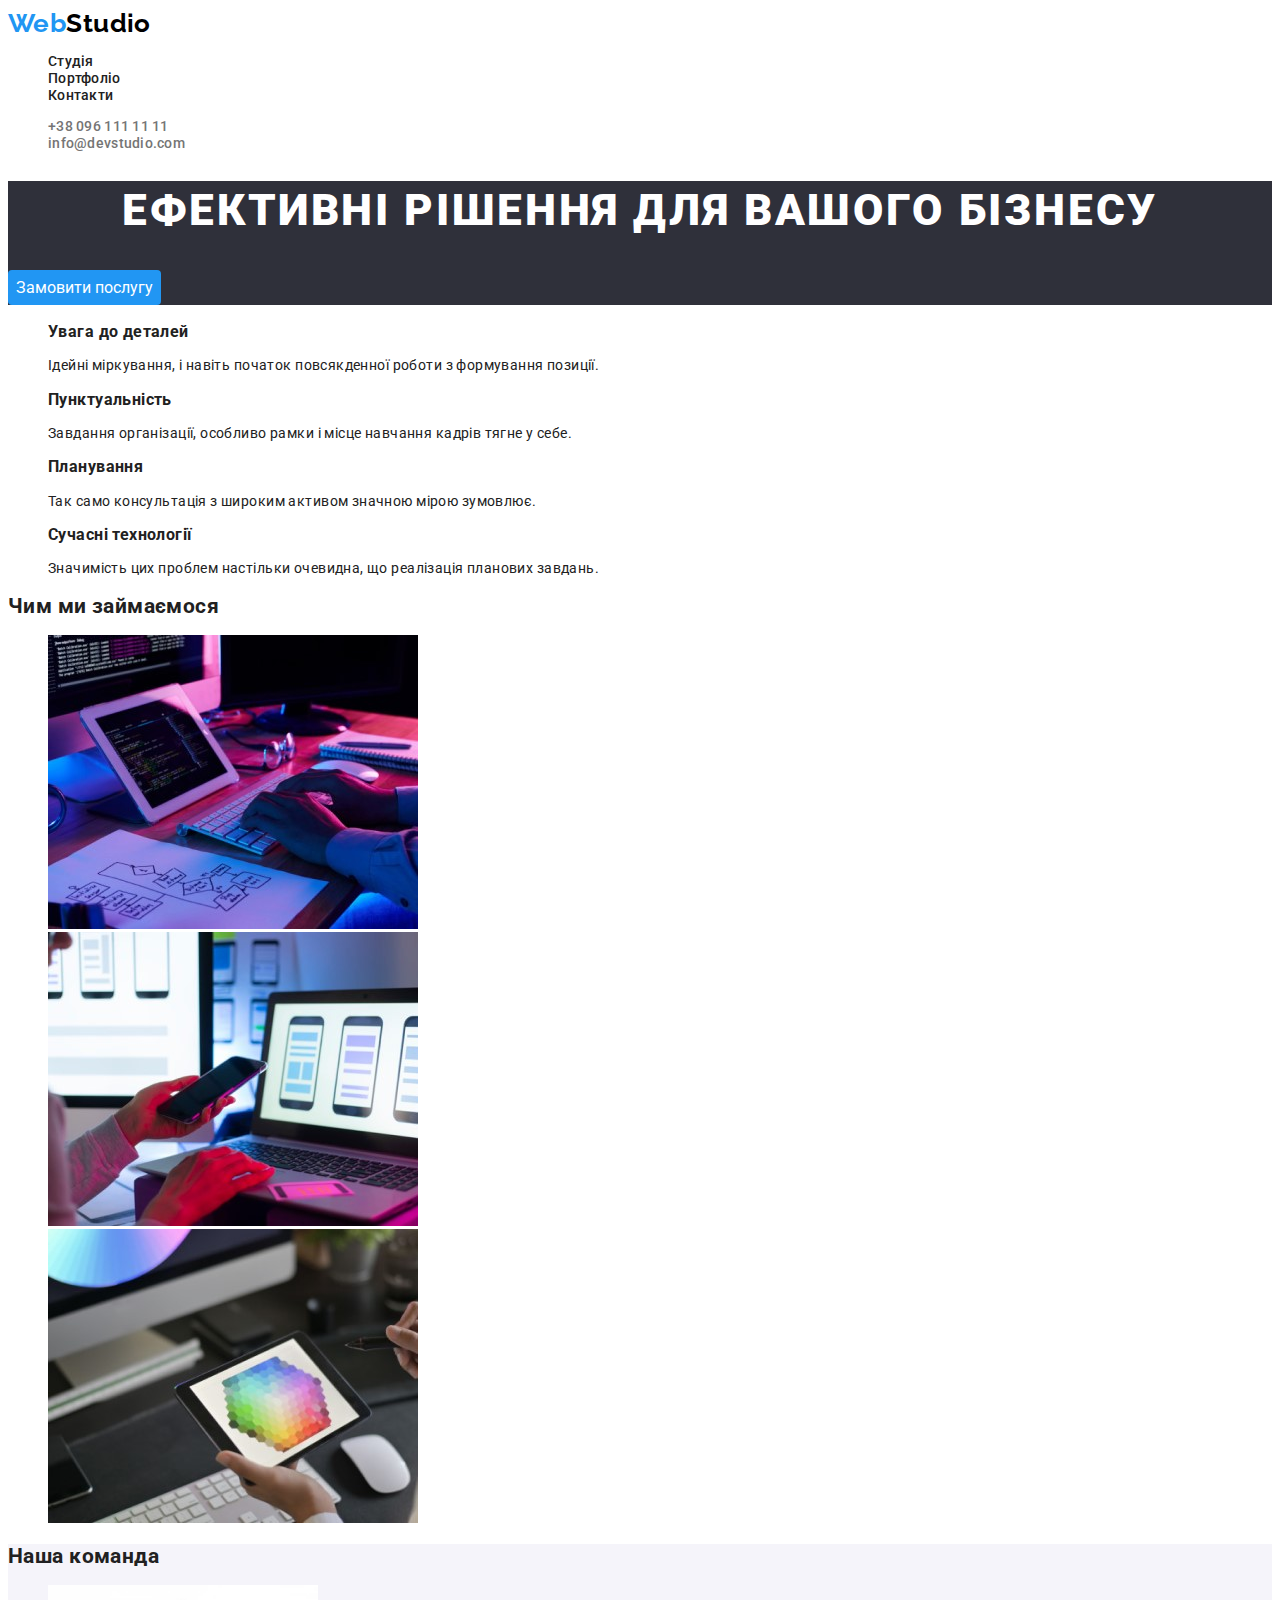
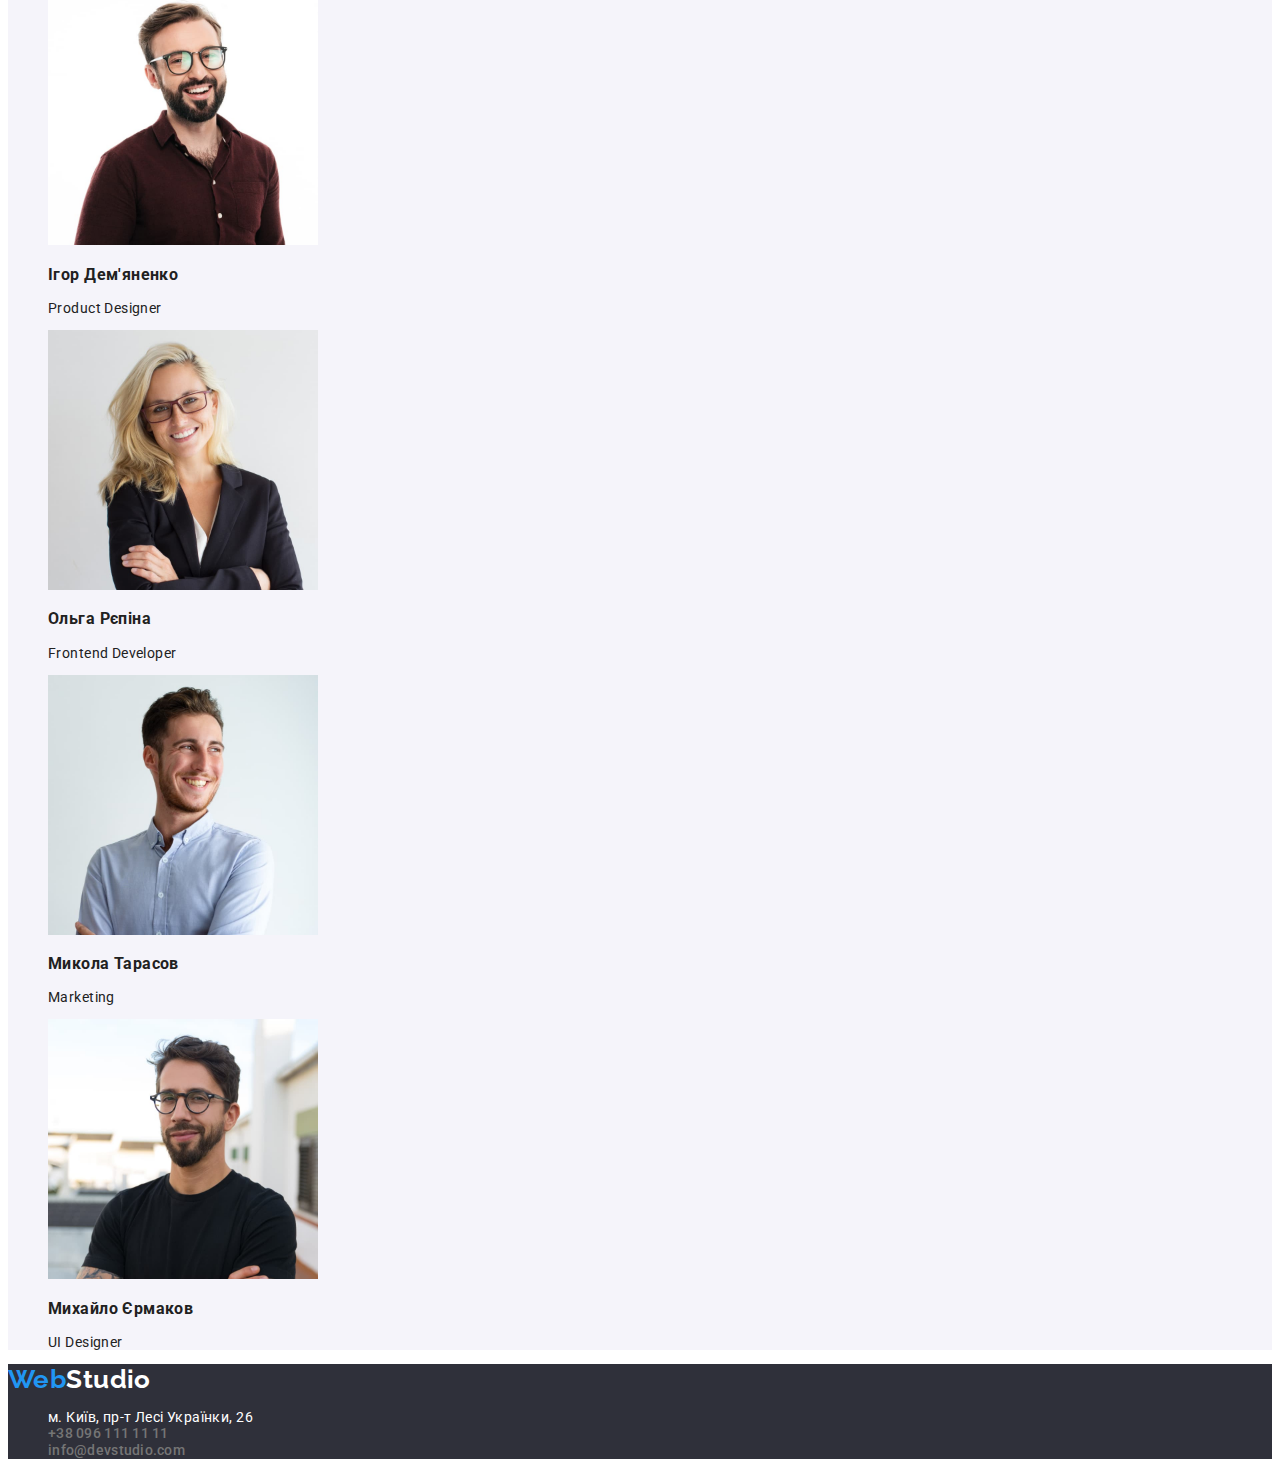
<file: index.html>
<!DOCTYPE html>
<html lang="uk">
  <head>
    <meta charset="UTF-8" />
    <meta http-equiv="X-UA-Compatible" content="IE=edge" />
    <meta name="viewport" content="width=device-width, initial-scale=1.0" />
    <title>WebStudio</title>
    <link rel="preconnect" href="https://fonts.googleapis.com" />
    <link rel="preconnect" href="https://fonts.gstatic.com" crossorigin />
    <link
      href="https://fonts.googleapis.com/css2?family=Raleway:wght@700&family=Roboto:wght@400;500;700;900&display=swap"
      rel="stylesheet"
    />
    <link rel="stylesheet" href="./css/styles.css" />
  </head>

  <body>
    <header>
      <nav>
        <a href="./index.html" class="logo">Web<span>Studio</span></a>
        <ul class="site-nav">
          <li><a href="./index.html" class="studio link">Студія</a></li>
          <li><a href="./portfolio.html" class="portfolio link">Портфоліо</a></li>
          <li><a href="#" class="contact link">Контакти</a></li>
        </ul>
      </nav>

      <ul>
        <li><a href="tel:+380961111111" class="tel link">+38 096 111 11 11</a></li>
        <li><a href="mailto:info@devstudio.com" class="mail link">info@devstudio.com</a></li>
      </ul>
    </header>

    <main>
      <section class="hero">
        <h1 class="title">Ефективні рішення для вашого бізнесу</h1>
        <button type="button" class="button">Замовити послугу</button>
      </section>

      <section class="features">
        <h2 class="visually-hidden">Наші особливості</h2>
        <ul>
          <li>
            <h3 class="features-title">Увага до деталей</h3>
            <p class="features-text">
              Ідейні міркування, і навіть початок повсякденної роботи з формування позиції.
            </p>
          </li>
          <li>
            <h3 class="features-title">Пунктуальність</h3>
            <p class="features-text">
              Завдання організації, особливо рамки і місце навчання кадрів тягне у себе.
            </p>
          </li>
          <li>
            <h3 class="features-title">Планування</h3>
            <p class="features-text">
              Так само консультація з широким активом значною мірою зумовлює.
            </p>
          </li>
          <li>
            <h3 class="features-title">Сучасні технології</h3>
            <p class="features-text">
              Значимість цих проблем настільки очевидна, що реалізація планових завдань.
            </p>
          </li>
        </ul>
      </section>

      <section class="about">
        <h2>Чим ми займаємося</h2>
        <ul>
          <li>
            <img
              src="./images/img_1.jpg"
              alt="Стіл клавіатура листок з блок схемою"
              width="370"
              height="294"
            />
          </li>
          <li>
            <img src="./images/img_2.jpg" alt="Ноутбук з смарфоном" width="370" height="294" />
          </li>
          <li><img src="./images/img_3.jpg" alt="Планшет" width="370" height="294" /></li>
        </ul>
      </section>

      <section class="section2">
        <h2>Наша команда</h2>
        <ul>
          <li>
            <img
              src="./images/product_designer.jpg"
              alt="Product Designer"
              width="270"
              height="260"
            />
            <h3>Ігор Дем'яненко</h3>
            <p>Product Designer</p>
          </li>
          <li>
            <img
              src="./images/frontend_developer.jpg"
              alt="Frontend Developer"
              width="270"
              height="260"
            />
            <h3>Ольга Рєпіна</h3>
            <p>Frontend Developer</p>
          </li>
          <li>
            <img src="./images/marketing.jpg" alt="Marketing" width="270" height="260" />
            <h3>Микола Тарасов</h3>
            <p>Marketing</p>
          </li>
          <li>
            <img src="./images/ui_designer.jpg" alt="UI Designer" width="270" height="260" />
            <h3>Михайло Єрмаков</h3>
            <p>UI Designer</p>
          </li>
        </ul>
      </section>
    </main>

    <footer>
      <a href="./index.html" class="logo">Web<span class="logo-footer">Studio</span></a>
      <address>
        <ul>
          <li>
            <a href="https://goo.gl/maps/2g2dMhEdbESGkP2S8">м. Київ, пр-т Лесі Українки, 26</a>
          </li>
          <li><a href="tel:+380961111111" class="tel link">+38 096 111 11 11</a></li>
          <li>
            <a href="mailto:info@devstudio.com" class="mail link">info@devstudio.com</a>
          </li>
        </ul>
      </address>
    </footer>
  </body>
</html>
</file>
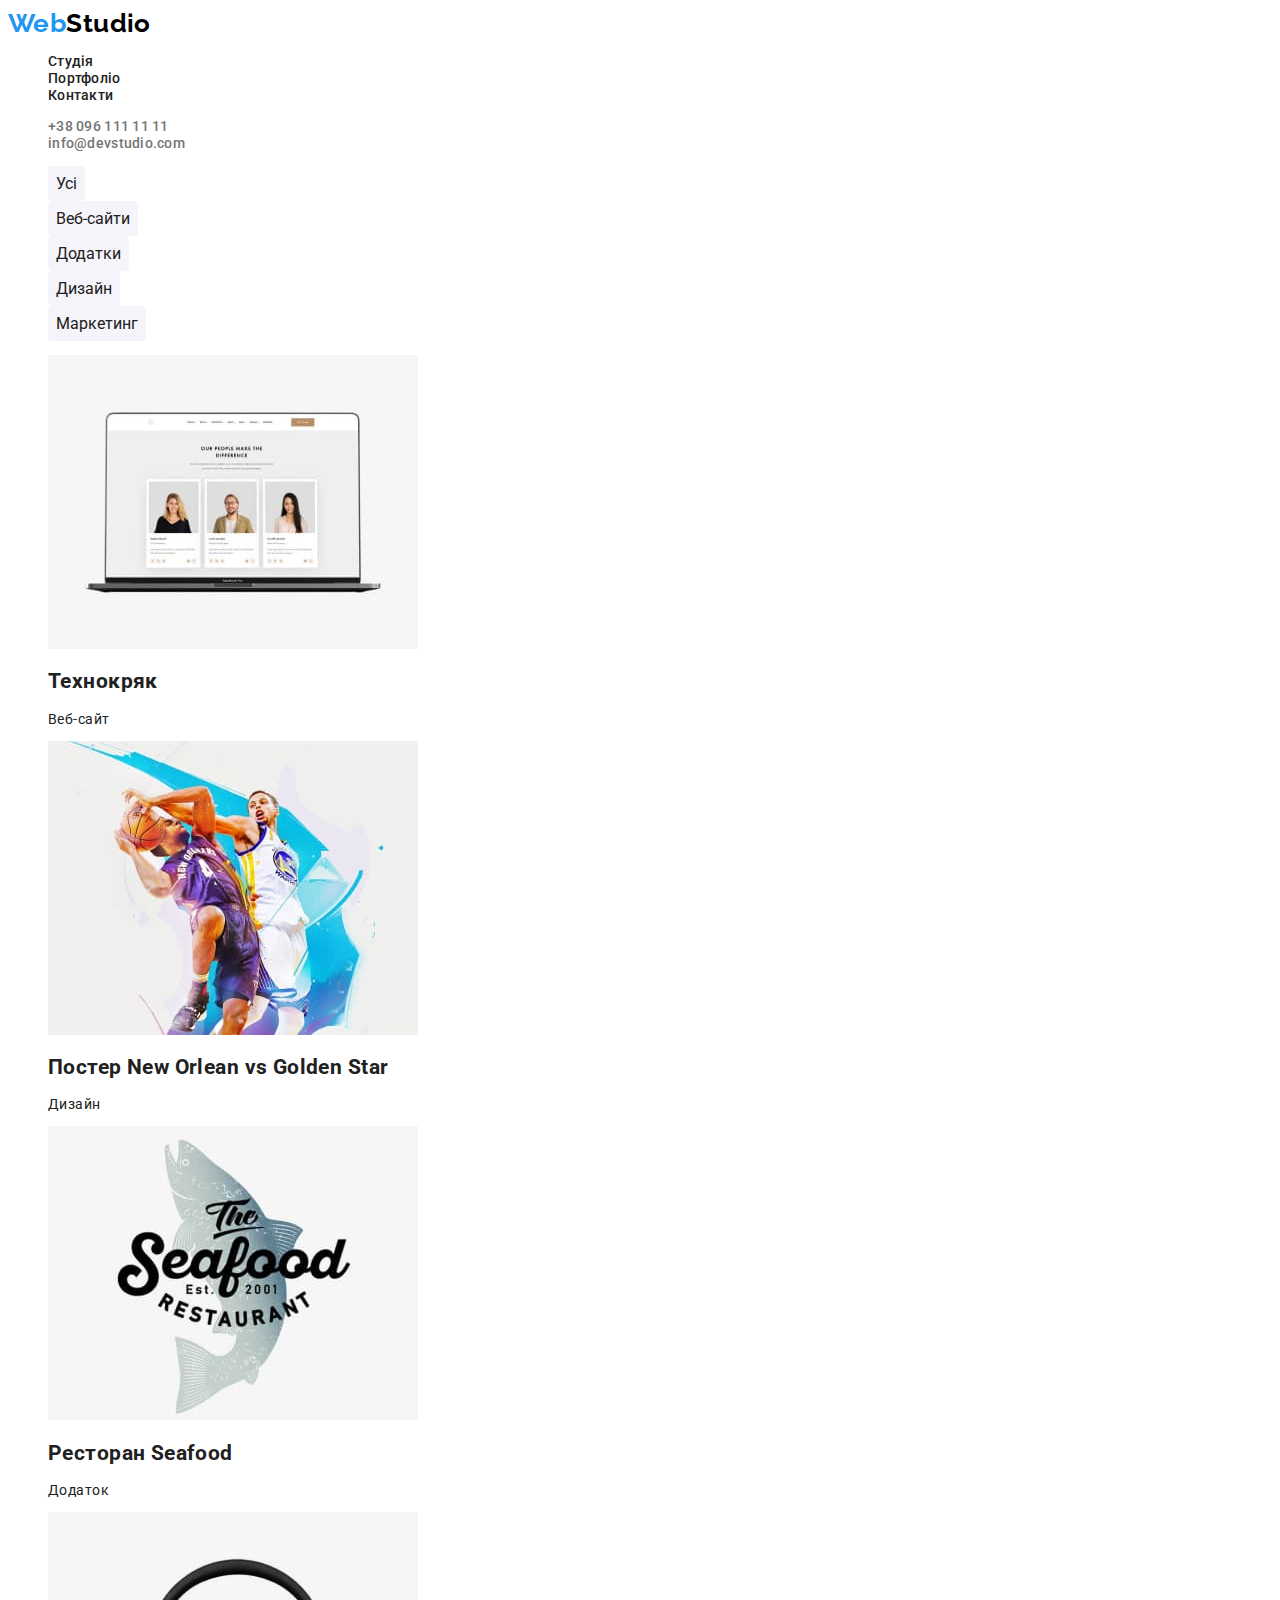
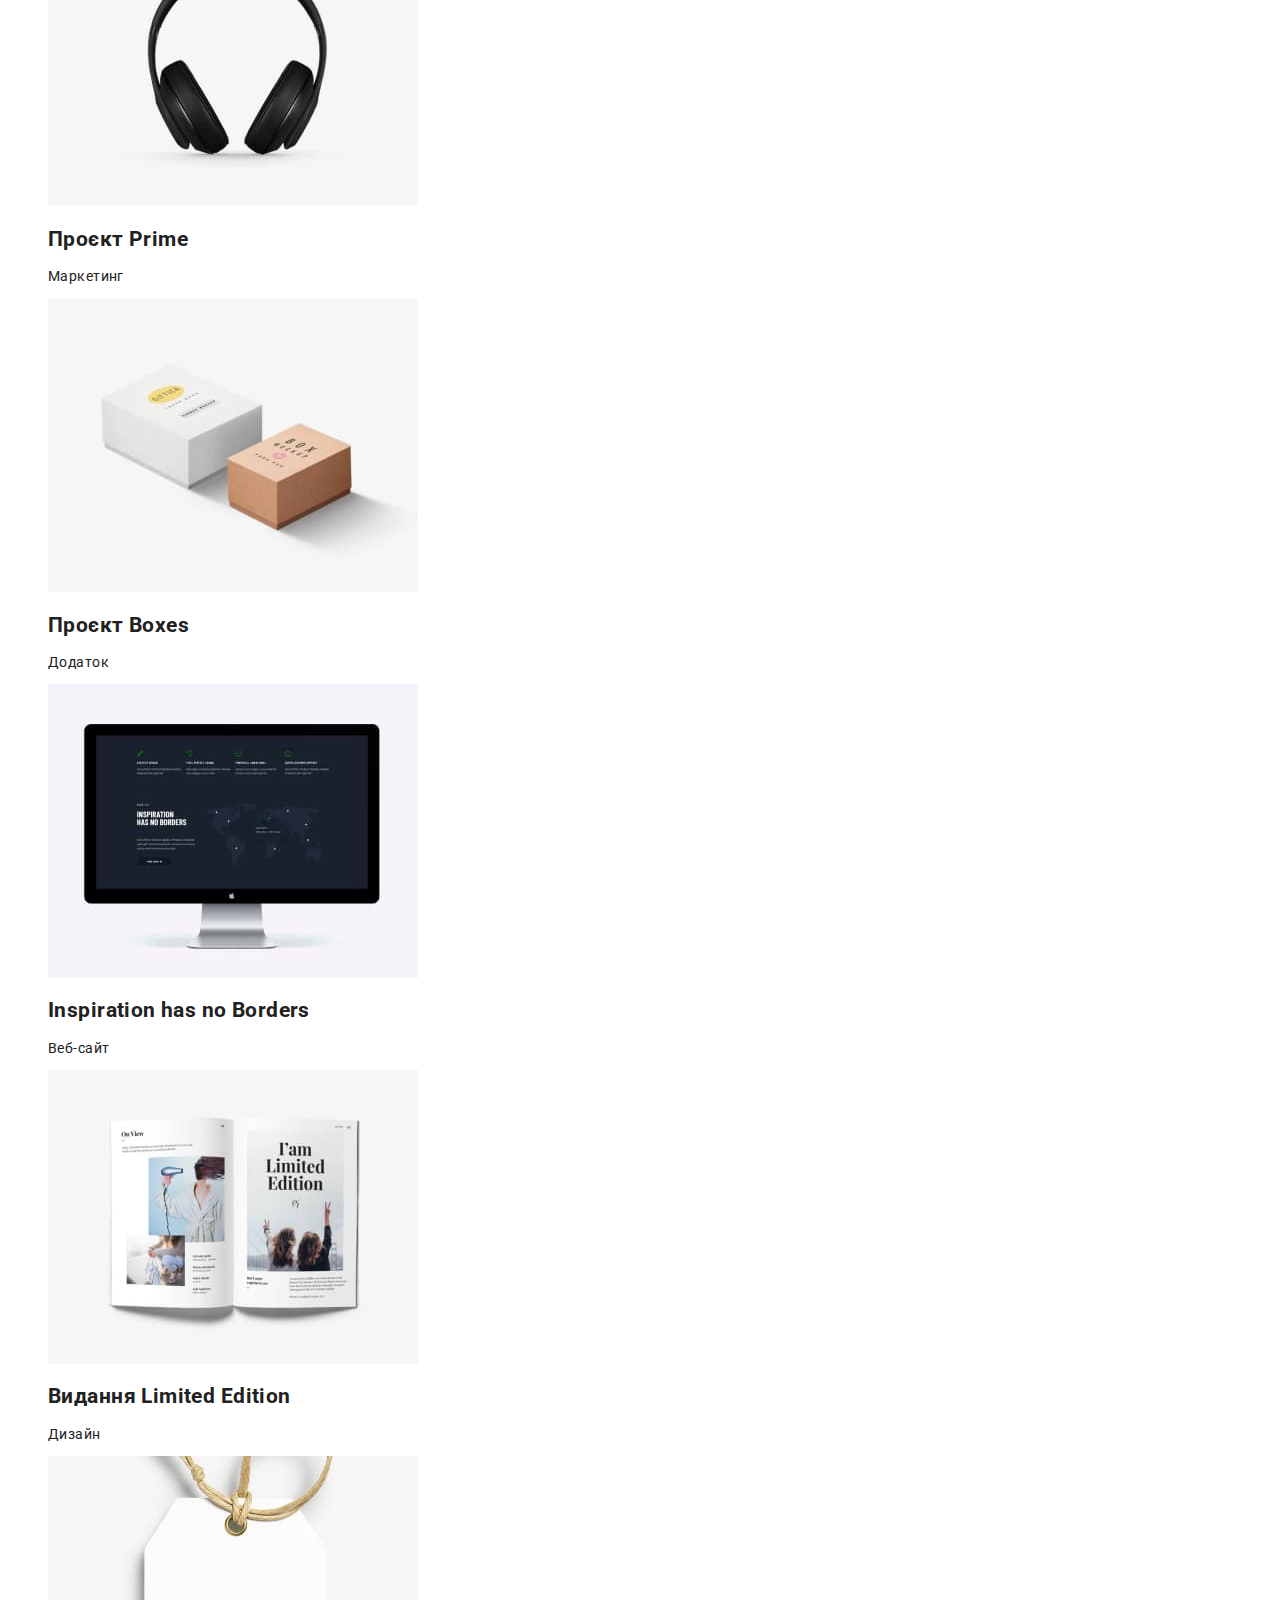
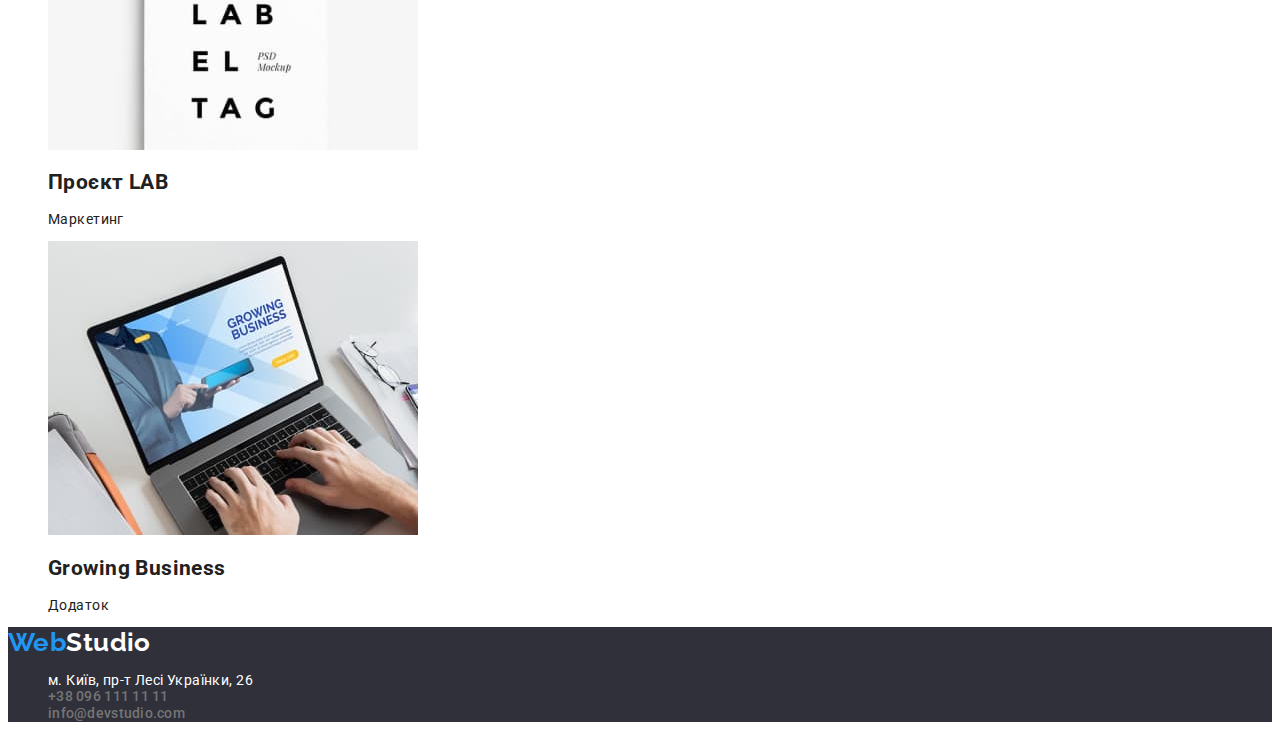
<file: portfolio.html>
<!DOCTYPE html>
<html lang="uk">
  <head>
    <meta charset="UTF-8" />
    <meta http-equiv="X-UA-Compatible" content="IE=edge" />
    <meta name="viewport" content="width=device-width, initial-scale=1.0" />
    <title>Portfolio</title>
    <link rel="preconnect" href="https://fonts.googleapis.com" />
    <link rel="preconnect" href="https://fonts.gstatic.com" crossorigin />
    <link
      href="https://fonts.googleapis.com/css2?family=Raleway:wght@700&family=Roboto:wght@400;500;700;900&display=swap"
      rel="stylesheet"
    />
    <link rel="stylesheet" href="./css/styles.css" />
  </head>

  <body>
    <header>
      <nav>
        <a href="./index.html" class="logo">Web<span>Studio</span></a>
        <ul>
          <li><a href="./index.html" class="studio link">Студія</a></li>
          <li><a href="./portfolio.html" class="portfolio link">Портфоліо</a></li>
          <li><a href="#" class="contact link">Контакти</a></li>
        </ul>
      </nav>

      <ul>
        <li><a href="tel:+380961111111" class="tel link">+38 096 111 11 11</a></li>
        <li><a href="mailto:info@devstudio.com" class="mail link">info@devstudio.com</a></li>
      </ul>
    </header>

    <main>
      <section>
        <ul>
          <li><button type="button" class="btn">Усі</button></li>
          <li><button type="button" class="btn">Веб-сайти</button></li>
          <li><button type="button" class="btn">Додатки</button></li>
          <li><button type="button" class="btn">Дизайн</button></li>
          <li><button type="button" class="btn">Маркетинг</button></li>
        </ul>

        <h1 class="visually-hidden">Наше портфоліо</h1>
        <ul>
          <li>
            <img src="./images/group1.jpg" alt="notebook" width="370" />
            <h2>Технокряк</h2>
            <p>Веб-сайт</p>
          </li>
          <li>
            <img src="./images/group2.jpg" alt="basketball" width="370" />
            <h2>Постер New Orlean vs Golden Star</h2>
            <p>Дизайн</p>
          </li>
          <li>
            <img src="./images/group3.jpg" alt="logo seafood" width="370" />
            <h2>Ресторан Seafood</h2>
            <p>Додаток</p>
          </li>
          <li>
            <img src="./images/group4.jpg" alt="headphones" width="370" />
            <h2>Проєкт Prime</h2>
            <p>Маркетинг</p>
          </li>
          <li>
            <img src="./images/group5.jpg" alt="boxes" width="370" />
            <h2>Проєкт Boxes</h2>
            <p>Додаток</p>
          </li>
          <li>
            <img src="./images/group6.jpg" alt="monoblock apple" width="370" />
            <h2>Inspiration has no Borders</h2>
            <p>Веб-сайт</p>
          </li>
          <li>
            <img src="./images/group7.jpg" alt="open book" width="370" />
            <h2>Видання Limited Edition</h2>
            <p>Дизайн</p>
          </li>
          <li>
            <img src="./images/group8.jpg" alt="label" width="370" />
            <h2>Проєкт LAB</h2>
            <p>Маркетинг</p>
          </li>
          <li>
            <img src="./images/group9.jpg" alt="growing business" width="370" />
            <h2>Growing Business</h2>
            <p>Додаток</p>
          </li>
        </ul>
      </section>
    </main>
    <footer>
      <a href="./index.html" class="logo">Web<span class="logo-footer">Studio</span></a>
      <address>
        <ul>
          <li>
            <a href="https://goo.gl/maps/2g2dMhEdbESGkP2S8">м. Київ, пр-т Лесі Українки, 26</a>
          </li>
          <li><a href="tel:+380961111111" class="tel link">+38 096 111 11 11</a></li>
          <li>
            <a href="mailto:info@devstudio.com" class="mail link">info@devstudio.com</a>
          </li>
        </ul>
      </address>
    </footer>
  </body>
</html>
</file>
<file: css/styles.css>
:root {
    --primary-text-color: #212121;
    --second-text-color: #757575;
    --primary-white-color: #FFFFFF;
}

body {
    font-size: 14px;
    font-family: 'Roboto', sans-serif;
    letter-spacing: 0.03em;
    color: var(--primary-text-color);
    background-color: var(--primary-white-color);
}

a {
    color: inherit;
    text-decoration: none;
}

ul {
    list-style: none;
}

.logo {
        font-family: 'Raleway';
        font-weight: 700;
        font-size: 26px;
        line-height: 1.19;
        
        color: #2196F3;        
}

.logo-footer {
    color: #FFFFFF;
}

span {
    color: #000000;
}

.link:hover,
.link:focus {
    color: #2196F3;
}

.mail {
        font-family: 'Roboto';
        font-weight: 500;
        font-size: 14px;
        line-height: 1.14;
        letter-spacing: 0.02em;

        color: var(--second-text-color);
}

.tel {
        font-family: 'Roboto';
        font-weight: 500;
        font-size: 14px;
        line-height: 1.14;
        letter-spacing: 0.02em;
    
        color: var(--second-text-color);
}

.studio {
        font-weight: 500;
        font-size: 14px;
        line-height: 1.14;
        letter-spacing: 0.02em;

        color: var(--primary-text-color);
}

.portfolio {
        font-weight: 500;
        font-size: 14px;
        line-height: 1.14;
        letter-spacing: 0.02em;
    
        color: var(--primary-text-color);
}

.contact {
        font-weight: 500;
        font-size: 14px;
        line-height: 1.14;
        letter-spacing: 0.02em;
    
        color: var(--primary-text-color);
}

.hero {
    background: #2F303A;
}

.title {
    font-weight: 900;
    font-size: 44px;
    line-height: 1.36;
    /* or 136% */

    text-align: center;
    letter-spacing: 0.06em;
    text-transform: uppercase;

    color: var(--primary-white-color);
}

.button {
        background: #2196F3;
        color: white;
        border-radius: 4px;
        border: none;
        padding: 8px;
        cursor: pointer;
        font-size: 16px;
        font-family: 'Roboto';
}

.button:hover,
.button:focus {
    background: #188CE8;
    box-shadow: 0px 4px 4px rgba(0, 0, 0, 0.15);
    color: white;    
}

.btn {
    background: #F5F4FA;
    color: #212121;
    border-radius: 4px;
    border: none;
    padding: 8px;
    cursor: pointer;
    font-size: 16px;
    font-family: 'Roboto';
}

.btn:hover, .btn:focus {
    background: #2196F3;
    box-shadow: 0px 4px 4px rgba(0, 0, 0, 0.15);
    color: white;
}

.visually-hidden {
    position: absolute;
        white-space: nowrap;
        width: 1px;
        height: 1px;
        overflow: hidden;
        border: 0;
        padding: 0;
        clip: rect(0 0 0 0);
        clip-path: inset(50%);
        margin: -1px;
}

.section2 {
    background: #F5F4FA;
}

address {
    font-style: normal;
}

footer {
    background: #2F303A;
    color: #FFFFFF; 
}
</file>
